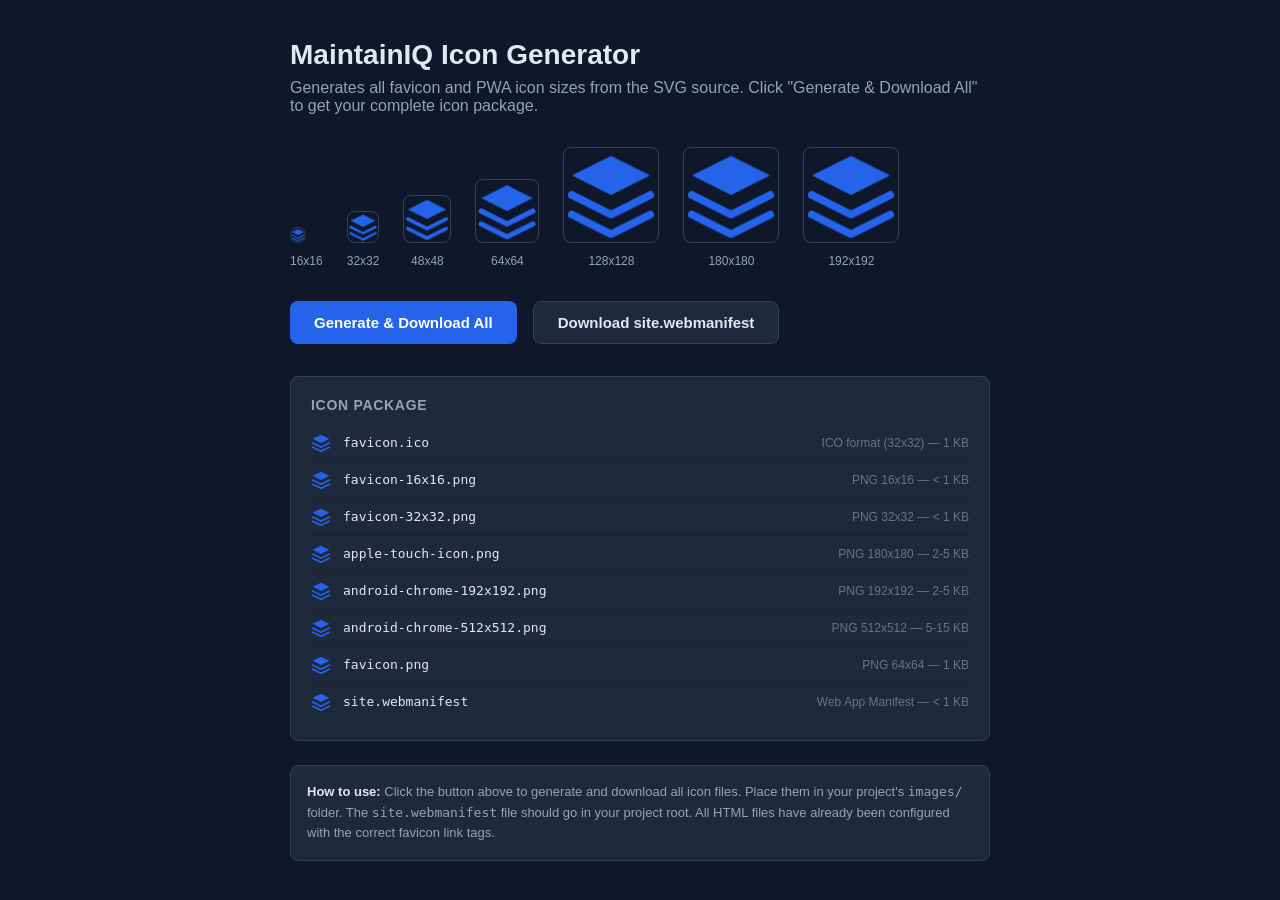
<file: images/generate-icons.html>
<!DOCTYPE html>
<html lang="en">
<head>
  <meta charset="UTF-8">
  <meta name="viewport" content="width=device-width, initial-scale=1.0">
  <title>MaintainIQ — Icon Generator</title>
  <style>
    * { margin: 0; padding: 0; box-sizing: border-box; }
    body { font-family: -apple-system, BlinkMacSystemFont, 'Segoe UI', sans-serif; background: #0f172a; color: #e2e8f0; min-height: 100vh; display: flex; align-items: center; justify-content: center; padding: 2rem; }
    .container { max-width: 700px; width: 100%; }
    h1 { font-size: 1.75rem; font-weight: 700; margin-bottom: 0.5rem; }
    .subtitle { color: #94a3b8; margin-bottom: 2rem; }
    .preview-row { display: flex; gap: 1.5rem; align-items: flex-end; margin-bottom: 2rem; flex-wrap: wrap; }
    .preview-item { text-align: center; }
    .preview-item canvas { border: 1px solid #334155; border-radius: 8px; background: transparent; display: block; margin-bottom: 0.5rem; }
    .preview-item span { font-size: 0.75rem; color: #94a3b8; }
    .btn-row { display: flex; gap: 1rem; flex-wrap: wrap; margin-bottom: 2rem; }
    .btn { padding: 0.75rem 1.5rem; border-radius: 8px; font-weight: 600; font-size: 0.9375rem; cursor: pointer; border: none; transition: all 0.2s; }
    .btn-primary { background: #2563eb; color: white; }
    .btn-primary:hover { background: #1d4ed8; }
    .btn-secondary { background: #1e293b; color: #e2e8f0; border: 1px solid #334155; }
    .btn-secondary:hover { background: #334155; }
    .file-list { background: #1e293b; border: 1px solid #334155; border-radius: 8px; padding: 1.25rem; }
    .file-list h3 { font-size: 0.875rem; font-weight: 600; margin-bottom: 0.75rem; color: #94a3b8; text-transform: uppercase; letter-spacing: 0.05em; }
    .file-item { display: flex; align-items: center; justify-content: space-between; padding: 0.5rem 0; border-bottom: 1px solid #1a2332; }
    .file-item:last-child { border-bottom: none; }
    .file-name { font-family: 'SF Mono', 'Fira Code', monospace; font-size: 0.8125rem; color: #e2e8f0; }
    .file-size { font-size: 0.75rem; color: #64748b; }
    .file-item canvas { width: 20px; height: 20px; border-radius: 2px; margin-right: 0.75rem; }
    .file-left { display: flex; align-items: center; }
    .note { background: #1e293b; border: 1px solid #334155; border-radius: 8px; padding: 1rem; margin-top: 1.5rem; font-size: 0.8125rem; color: #94a3b8; line-height: 1.6; }
    .note strong { color: #e2e8f0; }
    .status { font-size: 0.875rem; color: #22c55e; margin-bottom: 1rem; display: none; }
  </style>
</head>
<body>
  <div class="container">
    <h1>MaintainIQ Icon Generator</h1>
    <p class="subtitle">Generates all favicon and PWA icon sizes from the SVG source. Click "Generate & Download All" to get your complete icon package.</p>

    <div class="preview-row" id="previewRow"></div>

    <p class="status" id="status">All icons generated successfully. Downloads starting...</p>

    <div class="btn-row">
      <button class="btn btn-primary" onclick="generateAll()">Generate & Download All</button>
      <button class="btn btn-secondary" onclick="downloadManifest()">Download site.webmanifest</button>
    </div>

    <div class="file-list">
      <h3>Icon Package</h3>
      <div id="fileList"></div>
    </div>

    <div class="note">
      <strong>How to use:</strong> Click the button above to generate and download all icon files.
      Place them in your project's <code>images/</code> folder.
      The <code>site.webmanifest</code> file should go in your project root.
      All HTML files have already been configured with the correct favicon link tags.
    </div>
  </div>

  <canvas id="hiddenCanvas" style="display:none;"></canvas>

  <script>
    const ICON_SIZES = [
      { name: 'favicon-16x16.png', size: 16 },
      { name: 'favicon-32x32.png', size: 32 },
      { name: 'apple-touch-icon.png', size: 180 },
      { name: 'android-chrome-192x192.png', size: 192 },
      { name: 'android-chrome-512x512.png', size: 512 },
      { name: 'favicon.png', size: 64 },
    ];

    const SVG_SOURCE = `<svg xmlns="http://www.w3.org/2000/svg" viewBox="0 0 24 24" fill="none">
      <path d="M12 2L2 7l10 5 10-5-10-5z" fill="#2563eb"/>
      <path d="M2 12l10 5 10-5" stroke="#2563eb" stroke-width="2" stroke-linecap="round" stroke-linejoin="round" fill="none"/>
      <path d="M2 17l10 5 10-5" stroke="#2563eb" stroke-width="2" stroke-linecap="round" stroke-linejoin="round" fill="none"/>
    </svg>`;

    const svgBlob = new Blob([SVG_SOURCE], { type: 'image/svg+xml' });
    const svgUrl = URL.createObjectURL(svgBlob);
    const img = new Image();

    img.onload = () => {
      renderPreviews();
    };
    img.src = svgUrl;

    function renderPreviews() {
      const row = document.getElementById('previewRow');
      const sizes = [16, 32, 48, 64, 128, 180, 192];
      sizes.forEach(size => {
        const canvas = document.createElement('canvas');
        canvas.width = size;
        canvas.height = size;
        const ctx = canvas.getContext('2d');
        ctx.drawImage(img, 0, 0, size, size);

        const item = document.createElement('div');
        item.className = 'preview-item';

        const displayCanvas = document.createElement('canvas');
        const displaySize = Math.min(size, 96);
        displayCanvas.width = displaySize;
        displayCanvas.height = displaySize;
        displayCanvas.style.width = displaySize + 'px';
        displayCanvas.style.height = displaySize + 'px';
        displayCanvas.getContext('2d').drawImage(img, 0, 0, displaySize, displaySize);

        const label = document.createElement('span');
        label.textContent = `${size}x${size}`;

        item.appendChild(displayCanvas);
        item.appendChild(label);
        row.appendChild(item);
      });

      renderFileList();
    }

    function renderFileList() {
      const list = document.getElementById('fileList');
      const allFiles = [
        { name: 'favicon.ico', desc: 'ICO format (32x32)', size: '1 KB' },
        ...ICON_SIZES.map(f => ({ name: f.name, desc: `PNG ${f.size}x${f.size}`, size: f.size <= 32 ? '< 1 KB' : f.size <= 64 ? '1 KB' : f.size <= 192 ? '2-5 KB' : '5-15 KB' })),
        { name: 'site.webmanifest', desc: 'Web App Manifest', size: '< 1 KB' },
      ];

      allFiles.forEach(file => {
        const item = document.createElement('div');
        item.className = 'file-item';

        const canvas = document.createElement('canvas');
        canvas.width = 20;
        canvas.height = 20;
        canvas.style.width = '20px';
        canvas.style.height = '20px';
        const ctx = canvas.getContext('2d');
        ctx.drawImage(img, 0, 0, 20, 20);

        const left = document.createElement('div');
        left.className = 'file-left';
        left.appendChild(canvas);

        const nameSpan = document.createElement('span');
        nameSpan.className = 'file-name';
        nameSpan.textContent = file.name;
        left.appendChild(nameSpan);

        const sizeSpan = document.createElement('span');
        sizeSpan.className = 'file-size';
        sizeSpan.textContent = file.desc + ' — ' + file.size;

        item.appendChild(left);
        item.appendChild(sizeSpan);
        list.appendChild(item);
      });
    }

    function renderSize(size) {
      const canvas = document.createElement('canvas');
      canvas.width = size;
      canvas.height = size;
      const ctx = canvas.getContext('2d');
      ctx.drawImage(img, 0, 0, size, size);
      return canvas;
    }

    function canvasToBlob(canvas, type) {
      return new Promise(resolve => canvas.toBlob(resolve, type));
    }

    async function downloadFile(filename, blob) {
      const url = URL.createObjectURL(blob);
      const a = document.createElement('a');
      a.href = url;
      a.download = filename;
      document.body.appendChild(a);
      a.click();
      document.body.removeChild(a);
      URL.revokeObjectURL(url);
      await new Promise(r => setTimeout(r, 200));
    }

    async function generateICO() {
      const sizes = [16, 32, 48];
      const pngDataUrls = [];

      for (const size of sizes) {
        const canvas = renderSize(size);
        pngDataUrls.push({ size, data: canvas.toDataURL('image/png') });
      }

      const ICO_HEADER = new Uint8Array(6);
      ICO_HEADER[0] = 0;
      ICO_HEADER[1] = 0;
      ICO_HEADER[2] = 1;
      ICO_HEADER[3] = 0;
      ICO_HEADER[4] = sizes.length;
      ICO_HEADER[5] = 0;

      const pngBuffers = [];
      for (const item of pngDataUrls) {
        const response = await fetch(item.data);
        const buffer = await response.arrayBuffer();
        pngBuffers.push({ size: item.size, buffer: new Uint8Array(buffer) });
      }

      const dirEntrySize = 16;
      const headerSize = 6;
      const dirSize = dirEntrySize * pngBuffers.length;
      let dataOffset = headerSize + dirSize;

      const icoBuffer = new Uint8Array(headerSize + dirSize + pngBuffers.reduce((s, b) => s + b.buffer.length, 0));
      icoBuffer.set(ICO_HEADER, 0);

      let offset = headerSize;
      for (const entry of pngBuffers) {
        icoBuffer[offset] = entry.size === 256 ? 0 : entry.size;
        icoBuffer[offset + 1] = entry.size === 256 ? 0 : entry.size;
        icoBuffer[offset + 2] = 0;
        icoBuffer[offset + 3] = 0;
        icoBuffer[offset + 4] = 1;
        icoBuffer[offset + 5] = 0;
        icoBuffer[offset + 6] = 32;
        icoBuffer[offset + 7] = 0;
        const view = new DataView(icoBuffer.buffer);
        view.setUint16(offset + 8, 1, true);
        view.setUint16(offset + 10, 32, true);
        view.setUint32(offset + 12, entry.buffer.length, true);
        view.setUint32(offset + 16, dataOffset, true);
        dataOffset += entry.buffer.length;
        offset += dirEntrySize;
      }

      for (const entry of pngBuffers) {
        icoBuffer.set(entry.buffer, offset);
        offset += entry.buffer.length;
      }

      return new Blob([icoBuffer], { type: 'image/x-icon' });
    }

    async function generateAll() {
      const status = document.getElementById('status');
      status.style.display = 'none';

      const icoBlob = await generateICO();
      await downloadFile('favicon.ico', icoBlob);

      for (const file of ICON_SIZES) {
        const canvas = renderSize(file.size);
        const blob = await canvasToBlob(canvas, 'image/png');
        await downloadFile(file.name, blob);
      }

      status.style.display = 'block';
    }

    function downloadManifest() {
      const manifest = {
        name: "MaintainIQ",
        short_name: "MaintainIQ",
        description: "Smart Maintenance Management Platform",
        icons: [
          { src: "images/android-chrome-192x192.png", sizes: "192x192", type: "image/png" },
          { src: "images/android-chrome-512x512.png", sizes: "512x512", type: "image/png" }
        ],
        theme_color: "#2563eb",
        background_color: "#ffffff",
        display: "standalone",
        start_url: "/",
        scope: "/"
      };

      const blob = new Blob([JSON.stringify(manifest, null, 2)], { type: 'application/json' });
      downloadFile('site.webmanifest', blob);
    }
  </script>
</body>
</html>
</file>
